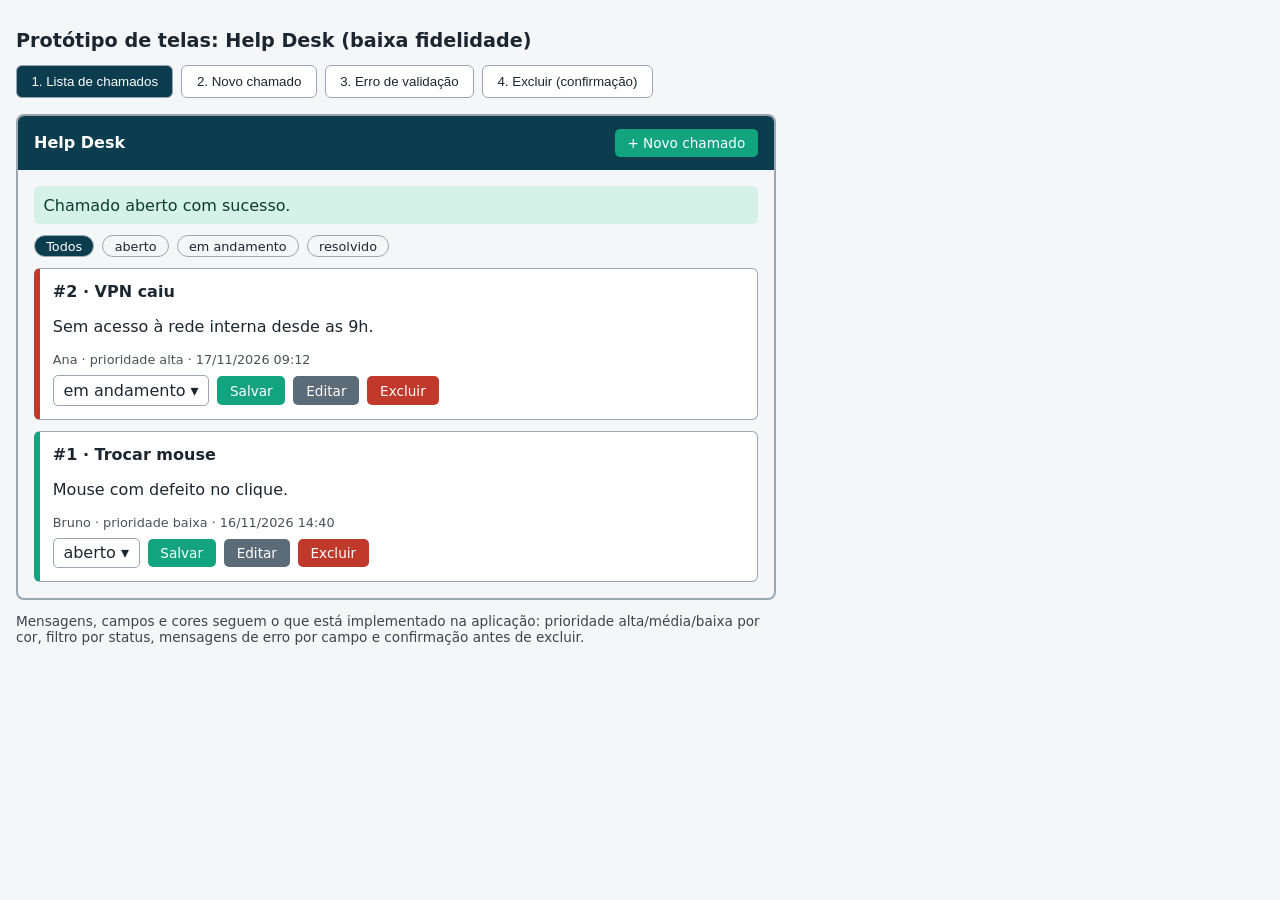
<file: situacao1/prototipo_telas.html>
<!doctype html>
<html lang="pt-BR"><head><meta charset="utf-8">
<meta name="viewport" content="width=device-width, initial-scale=1">
<title>Protótipo: Help Desk</title>
<style>
:root{--bg:#f4f6f8;--tx:#1c2630;--card:#fff;--ln:#9aa6b2;--ac:#12a37f;--hd:#0b3d4f;--er:#c0392b}
@media (prefers-color-scheme:dark){:root{--bg:#161b20;--tx:#e8edf1;--card:#222a31;--ln:#5b6b78}}
*{box-sizing:border-box}body{font-family:system-ui,sans-serif;background:var(--bg);color:var(--tx);margin:0;padding:1rem}
h1{font-size:1.2rem}.tabs{display:flex;gap:.5rem;flex-wrap:wrap;margin-bottom:1rem}
.tabs button{padding:.5rem .9rem;border:1px solid var(--ln);background:var(--card);color:var(--tx);border-radius:6px;cursor:pointer}
.tabs button.on{background:var(--hd);color:#fff}
.tela{display:none;max-width:760px;border:2px solid var(--ln);border-radius:8px;overflow:hidden;background:var(--bg)}
.tela.on{display:block}.top{background:var(--hd);color:#fff;padding:.8rem 1rem;display:flex;justify-content:space-between;align-items:center}
.bd{padding:1rem;display:grid;gap:.7rem}.b{background:var(--ac);color:#fff;border-radius:5px;padding:.4rem .8rem;font-size:.85rem;display:inline-block}
.b.g{background:#5b6b78}.b.r{background:var(--er)}.card{background:var(--card);border:1px solid var(--ln);border-left:6px solid var(--ln);border-radius:6px;padding:.8rem}
.alta{border-left-color:var(--er)}.media{border-left-color:#e6a117}.baixa{border-left-color:var(--ac)}
.in{border:1px solid var(--ln);background:var(--card);border-radius:5px;padding:.5rem;min-height:2.2rem}.in.err{border-color:var(--er)}
.er{color:var(--er);font-size:.8rem}.lb{font-size:.8rem;opacity:.8}.row{display:flex;gap:.5rem;flex-wrap:wrap;align-items:center}
.pill{border:1px solid var(--ln);border-radius:99px;padding:.15rem .7rem;font-size:.8rem}.pill.on{background:var(--hd);color:#fff}
.ok{background:#d5f2e8;color:#0b3d2e;padding:.6rem;border-radius:5px}
.nota{max-width:760px;margin-top:.8rem;font-size:.85rem;opacity:.85}
</style></head><body>
<h1>Protótipo de telas: Help Desk (baixa fidelidade)</h1>
<div class="tabs" id="tabs"></div>

<section class="tela" data-t="1. Lista de chamados">
<div class="top"><b>Help Desk</b><span class="b">+ Novo chamado</span></div><div class="bd">
<div class="ok">Chamado aberto com sucesso.</div>
<div class="row"><span class="pill on">Todos</span><span class="pill">aberto</span><span class="pill">em andamento</span><span class="pill">resolvido</span></div>
<div class="card alta"><b>#2 · VPN caiu</b><p>Sem acesso à rede interna desde as 9h.</p><div class="lb">Ana · prioridade alta · 17/11/2026 09:12</div>
<div class="row" style="margin-top:.5rem"><span class="in" style="min-height:0;padding:.3rem .6rem">em andamento ▾</span><span class="b">Salvar</span><span class="b g">Editar</span><span class="b r">Excluir</span></div></div>
<div class="card baixa"><b>#1 · Trocar mouse</b><p>Mouse com defeito no clique.</p><div class="lb">Bruno · prioridade baixa · 16/11/2026 14:40</div>
<div class="row" style="margin-top:.5rem"><span class="in" style="min-height:0;padding:.3rem .6rem">aberto ▾</span><span class="b">Salvar</span><span class="b g">Editar</span><span class="b r">Excluir</span></div></div>
</div></section>

<section class="tela" data-t="2. Novo chamado">
<div class="top"><b>Help Desk</b><span class="b">+ Novo chamado</span></div><div class="bd">
<h2 style="margin:0">Novo chamado</h2>
<div><div class="lb">Título</div><div class="in">Impressora sem toner</div></div>
<div><div class="lb">Solicitante</div><div class="in">Carla</div></div>
<div><div class="lb">Descrição</div><div class="in" style="min-height:5rem">A impressora do 2º andar não imprime.</div></div>
<div><div class="lb">Prioridade</div><div class="in">media ▾</div></div>
<div class="row"><span class="b">Salvar</span><u>Cancelar</u></div></div></section>

<section class="tela" data-t="3. Erro de validação">
<div class="top"><b>Help Desk</b><span class="b">+ Novo chamado</span></div><div class="bd">
<h2 style="margin:0">Novo chamado</h2>
<div><div class="lb">Título</div><div class="in err"></div><span class="er">Informe um título de até 100 caracteres.</span></div>
<div><div class="lb">Solicitante</div><div class="in">Carla</div></div>
<div><div class="lb">Descrição</div><div class="in err" style="min-height:5rem"></div><span class="er">Descreva o problema.</span></div>
<div><div class="lb">Prioridade</div><div class="in">media ▾</div></div>
<div class="row"><span class="b">Salvar</span><u>Cancelar</u></div></div></section>

<section class="tela" data-t="4. Excluir (confirmação)">
<div class="top"><b>Help Desk</b><span class="b">+ Novo chamado</span></div><div class="bd">
<div class="card alta" style="opacity:.5"><b>#2 · VPN caiu</b></div>
<div class="card" style="border-left-color:var(--er);text-align:center"><p><b>Excluir o chamado #2?</b></p><div class="row" style="justify-content:center"><span class="b r">OK</span><span class="b g">Cancelar</span></div></div>
</div></section>

<p class="nota">Mensagens, campos e cores seguem o que está implementado na aplicação: prioridade alta/média/baixa por cor, filtro por status, mensagens de erro por campo e confirmação antes de excluir.</p>
<script>
var ts=document.querySelectorAll('.tela'),tb=document.getElementById('tabs');
ts.forEach(function(t,i){var b=document.createElement('button');b.textContent=t.dataset.t;
b.onclick=function(){ts.forEach(function(x,j){x.classList.toggle('on',i===j)});[].forEach.call(tb.children,function(y,j){y.classList.toggle('on',i===j)})};
tb.appendChild(b)});tb.children[0].click();
</script></body></html>
</file>
